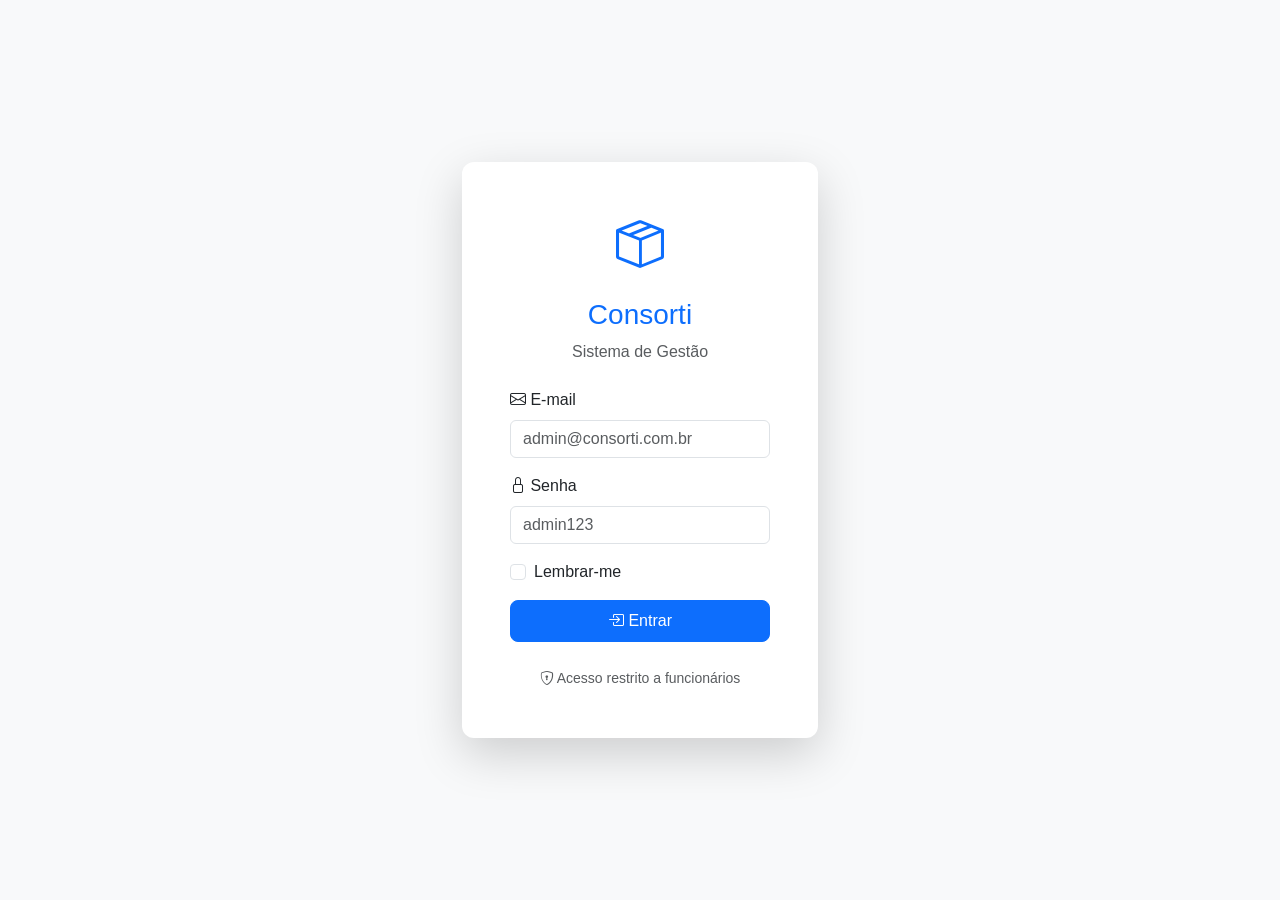
<file: app/index.html>
<!DOCTYPE html>
<html lang="pt-BR">

<head>
    <meta charset="UTF-8">
    <meta name="viewport" content="width=device-width, initial-scale=1.0">
    <title>Consorti - Login</title>
    <link href="https://cdn.jsdelivr.net/npm/bootstrap@5.3.0/dist/css/bootstrap.min.css" rel="stylesheet">
    <link rel="stylesheet" href="https://cdn.jsdelivr.net/npm/bootstrap-icons@1.11.0/font/bootstrap-icons.css">
    <link rel="stylesheet" href="assets/css/style.css">
</head>

<body class="bg-light">
    <div class="container">
        <div class="row justify-content-center align-items-center min-vh-100">
            <div class="col-md-4">
                <div class="card shadow-lg border-0">
                    <div class="card-body p-5">
                        <div class="text-center mb-4">
                            <i class="bi bi-box-seam text-primary" style="font-size: 3rem;"></i>
                            <h3 class="mt-3 text-primary">Consorti</h3>
                            <p class="text-muted">Sistema de Gestão</p>
                        </div>

                        <div id="alerta" class="alert alert-danger d-none" role="alert"></div>

                        <form id="formLogin">
                            <div class="mb-3">
                                <label for="email" class="form-label">
                                    <i class="bi bi-envelope"></i> E-mail
                                </label>
                                <input type="email" class="form-control" id="email" required
                                    placeholder="admin@consorti.com.br">
                            </div>

                            <div class="mb-3">
                                <label for="senha" class="form-label">
                                    <i class="bi bi-lock"></i> Senha
                                </label>
                                <input type="password" class="form-control" id="senha" required placeholder="admin123">
                            </div>

                            <div class="mb-3 form-check">
                                <input type="checkbox" class="form-check-input" id="lembrar">
                                <label class="form-check-label" for="lembrar">Lembrar-me</label>
                            </div>

                            <button type="submit" class="btn btn-primary w-100 py-2">
                                <i class="bi bi-box-arrow-in-right"></i> Entrar
                            </button>
                        </form>

                        <div class="text-center mt-4">
                            <small class="text-muted">
                                <i class="bi bi-shield-lock"></i> Acesso restrito a funcionários
                            </small>
                        </div>
                    </div>
                </div>
            </div>
        </div>
    </div>

    <script src="assets/js/api.js"></script>
    <script src="assets/js/auth.js"></script>
    <script>
        // Se já estiver logado, redireciona
        if (Auth.estaLogado()) {
            window.location.href = 'dashboard.html';
        }
    </script>
</body>

</html>
</file>
<file: app/assets/css/style.css>
/**
 * style.css - Estilos Gerais do App Consorti
 */

:root {
    --primary-color: #0d6efd;
    --secondary-color: #6c757d;
    --success-color: #198754;
    --danger-color: #dc3545;
    --warning-color: #ffc107;
    --info-color: #0dcaf0;
}

body {
    font-family: 'Segoe UI', Tahoma, Geneva, Verdana, sans-serif;
    background-color: #f8f9fa;
}

/* Sidebar */
.sidebar {
    min-height: 100vh;
    background: linear-gradient(180deg, #0d6efd 0%, #0a58ca 100%);
    color: white;
}

.sidebar .nav-link {
    color: rgba(255, 255, 255, 0.8);
    padding: 0.75rem 1rem;
    border-radius: 0.5rem;
    margin-bottom: 0.25rem;
    transition: all 0.3s;
}

.sidebar .nav-link:hover,
.sidebar .nav-link.active {
    color: white;
    background-color: rgba(255, 255, 255, 0.1);
}

.sidebar .nav-link i {
    margin-right: 0.5rem;
}

/* Cards */
.card {
    border: none;
    border-radius: 0.75rem;
    box-shadow: 0 0.125rem 0.25rem rgba(0, 0, 0, 0.075);
}

.card-header {
    background-color: white;
    border-bottom: 1px solid #e9ecef;
    font-weight: 600;
}

/* Dashboard Stats */
.stat-card {
    border-left: 4px solid var(--primary-color);
}

.stat-card.success {
    border-left-color: var(--success-color);
}

.stat-card.warning {
    border-left-color: var(--warning-color);
}

.stat-card.danger {
    border-left-color: var(--danger-color);
}

.stat-value {
    font-size: 2rem;
    font-weight: 700;
}

.stat-label {
    color: #6c757d;
    font-size: 0.875rem;
}

/* Tables */
.table {
    font-size: 0.875rem;
}

.table th {
    font-weight: 600;
    background-color: #f8f9fa;
}

/* Buttons */
.btn {
    border-radius: 0.5rem;
    font-weight: 500;
}

.btn-sm {
    font-size: 0.75rem;
}

/* Forms */
.form-control:focus {
    border-color: var(--primary-color);
    box-shadow: 0 0 0 0.2rem rgba(13, 110, 253, 0.15);
}

/* Loading */
.loading {
    opacity: 0.6;
    pointer-events: none;
}

.spinner {
    display: inline-block;
    width: 1rem;
    height: 1rem;
    border: 2px solid #f3f3f3;
    border-top: 2px solid var(--primary-color);
    border-radius: 50%;
    animation: spin 1s linear infinite;
}

@keyframes spin {
    0% { transform: rotate(0deg); }
    100% { transform: rotate(360deg); }
}

/* Status badges */
.badge-estoque-baixo {
    background-color: var(--danger-color);
}

.badge-estoque-ok {
    background-color: var(--success-color);
}

/* Responsive */
@media (max-width: 768px) {
    .sidebar {
        min-height: auto;
    }
    
    .stat-value {
        font-size: 1.5rem;
    }
}

/* Print */
@media print {
    .sidebar,
    .no-print {
        display: none !important;
    }
}
</file>
